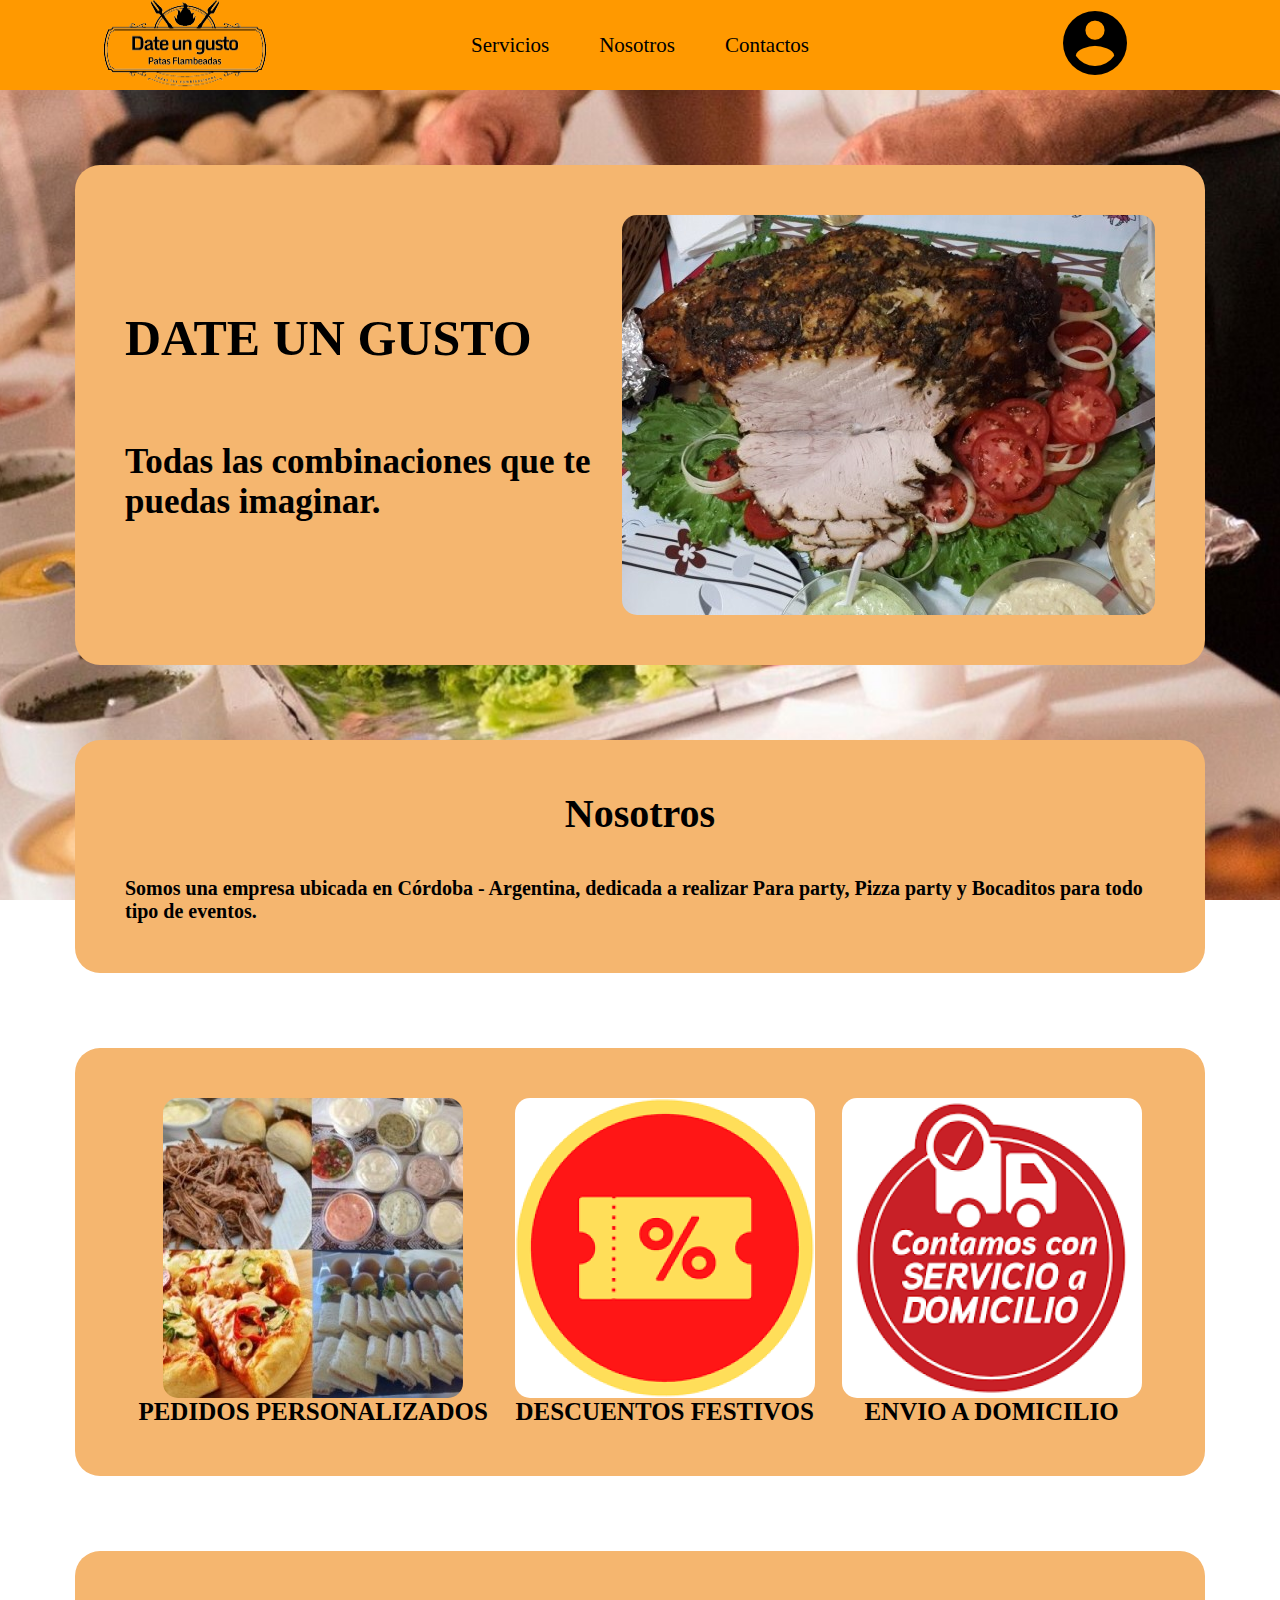
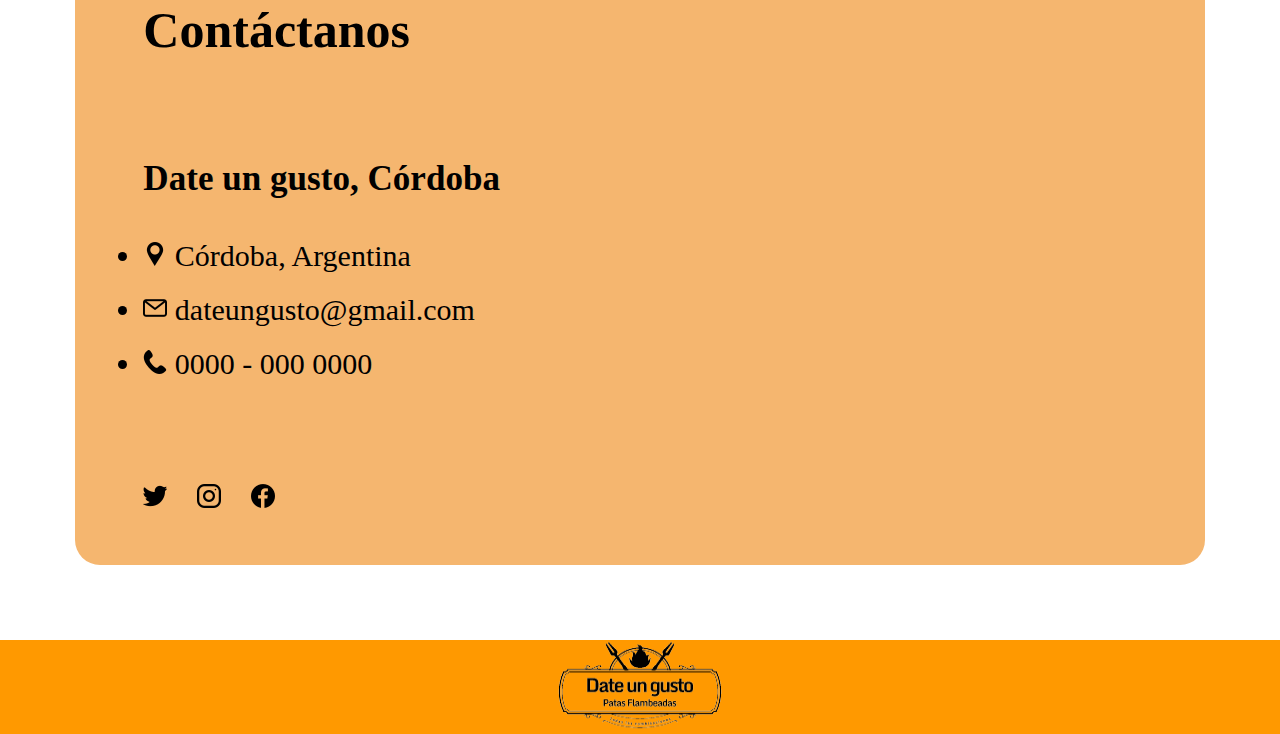
<file: index.html>
<!DOCTYPE html>
<html lang="en">
<head>
    <meta charset="UTF-8">
    <meta name="viewport" content="width=device-width, initial-scale=1.0">
    <link rel="stylesheet" href="./style.css">
    <link rel="stylesheet" href="./mediaqueries.css">
    <title>Inicio</title>
</head>
<body>
    <header class="header">
        <a href="./index.html"><img src="./img/logo.png" alt="Logo"></a>
        <nav class="navbar">
            <label for="toggle-menu" class="navbar-img"><img src="./img/icons/Menu.png" alt="Menú"></label>
            <input type="checkbox" id="toggle-menu">
            <ul class="navbar-list">
                <li><a href="./servicios.html" class="navbar-link">Servicios</a></li>
                <li><a href="./nosotros.html" class="navbar-link">Nosotros</a></li>
                <li><a href="./contactos.html" class="navbar-link">Contactos</a></li>
            </ul>
        </nav>
        <a href="./login.html"><img src="./img/icons/login.png" alt="login"></a>
    </header>

    <main>
        <section id="hero">
            <div class="hero-title">
                <h1>DATE UN GUSTO</h1>
                <h2>Todas las combinaciones que te puedas imaginar.</h2>
            </div>
            <img src="./img/hero.jpg" alt="hero">
        </section>

        <section id="info">
            <h1>Nosotros</h1>
            <p>
                <strong>Somos una empresa ubicada en Córdoba - Argentina, dedicada a realizar Para party, Pizza party y Bocaditos para todo tipo de eventos.</strong>
            </p>
        </section>

        <section id="bene">
            <div class="bene-card">
                <img src="./img/combinaciones.jpg" alt="Combinaciones">
                <h3>PEDIDOS PERSONALIZADOS</h3>
            </div>
            <div class="bene-card">
                <img src="./img/descuento.png" alt="Descuentos">
                <h3>DESCUENTOS FESTIVOS</h3>
            </div>
            <div class="bene-card">
                <img src="./img/envio.png" alt="Envio">
                <h3>ENVIO A DOMICILIO</h3>
            </div>
        </section>

        <section id="contacts">
            <div class="contacts">
                <div>
                    <h2>Contáctanos</h2>
                </div>
                <div class="contacts-info-emp">
                    <h3>Date un gusto, Córdoba</h3>
                    <ul>
                        <li><a href="#"><img src="./img/icons/location.png" alt="Localización"></a> Córdoba, Argentina </li>
                        <li><a href="#"><img src="./img/icons/email.png" alt="Email"></a> dateungusto@gmail.com </li>
                        <li><a href="#"><img src="./img/icons/phone.png" alt="Teléfono"></a> 0000 - 000 0000 </li>
                    </ul>
                </div>
                <div class="contacts-icons">
                    <a href="#"><img src="./img/icons/twitter.png" alt="Twitter"></a>
                    <a href="#"><img src="./img/icons/instagram.png" alt="Instagram"></a>
                    <a href="#"><img src="./img/icons/facebook.png" alt="Facebook"></a>
                </div>
            </div>
            <iframe src="https://www.google.com/maps/embed?pb=!1m18!1m12!1m3!1d108977.2389919959!2d-64.27661281598115!3d-31.399280322019187!2m3!1f0!2f0!3f0!3m2!1i1024!2i768!4f13.1!3m3!1m2!1s0x9432985f478f5b69%3A0xb0a24f9a5366b092!2zQ8OzcmRvYmE!5e0!3m2!1ses!2sar!4v1692046857105!5m2!1ses!2sar" width="600" height="450" style="border:0;" allowfullscreen="" loading="lazy" referrerpolicy="no-referrer-when-downgrade"></iframe>
        </section>
    </main>

    <footer>
        <a href="./index.html"><img src="./img/logo.png" alt="Logo"></a>
    </footer>
</body>
</html>
</file>
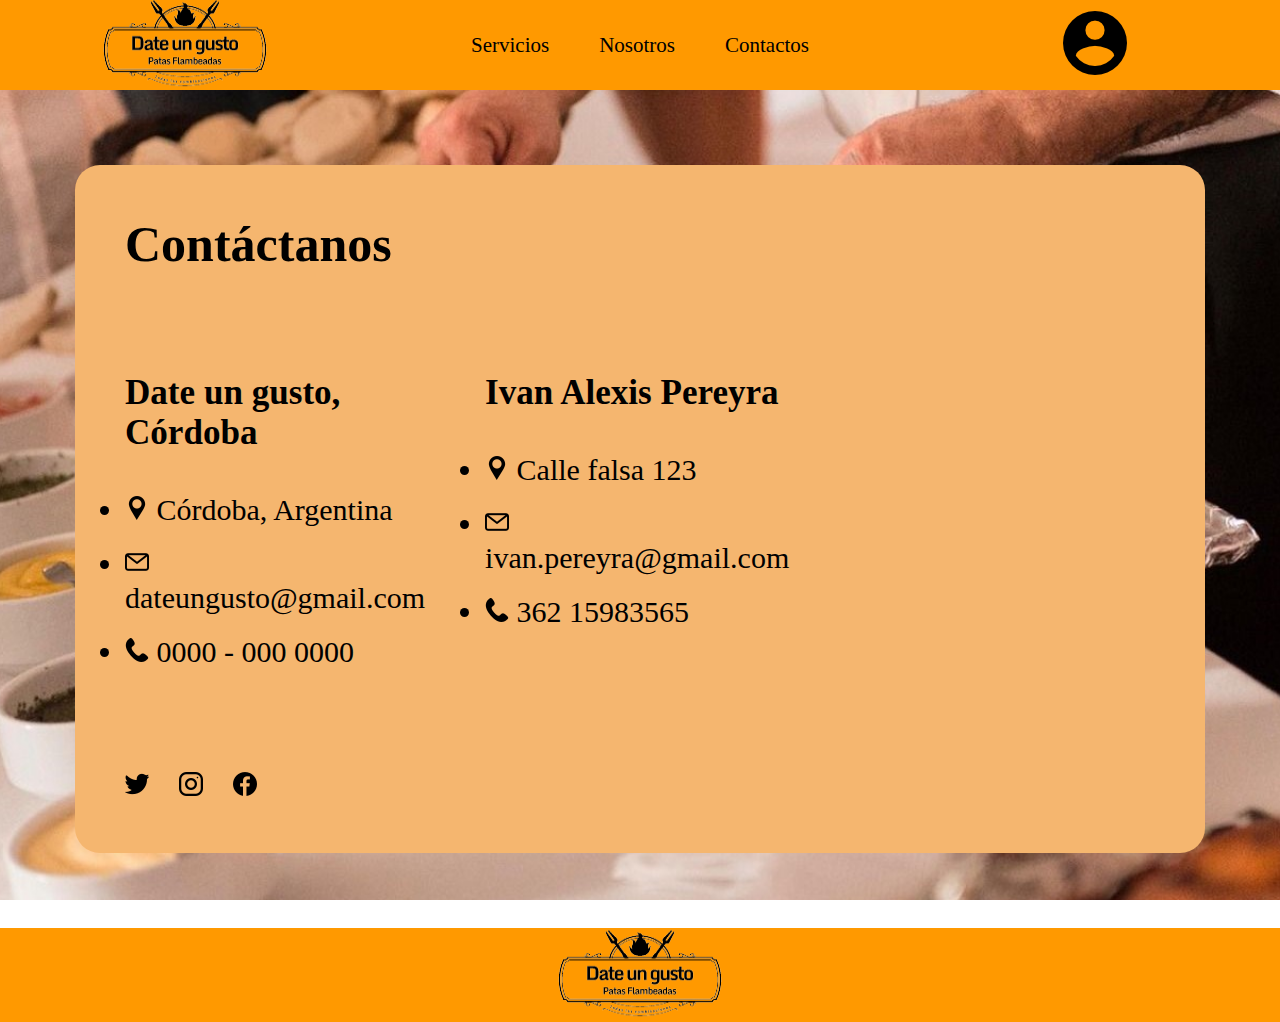
<file: contactos.html>
<!DOCTYPE html>
<html lang="en">
<head>
    <meta charset="UTF-8">
    <meta name="viewport" content="width=device-width, initial-scale=1.0">
    <link rel="stylesheet" href="./style.css">
    <link rel="stylesheet" href="./mediaqueries.css">
    <title>Contactos</title>
</head>
<body>
    <header class="header">
        <a href="./index.html"><img src="./img/logo.png" alt="Logo"></a>
        <nav class="navbar">
            <label for="toggle-menu" class="navbar-img"><img src="./img/icons/Menu.png" alt="Menú"></label>
            <input type="checkbox" id="toggle-menu">
            <ul class="navbar-list">
                <li><a href="./servicios.html" class="navbar-link">Servicios</a></li>
                <li><a href="./nosotros.html" class="navbar-link">Nosotros</a></li>
                <li><a href="./contactos.html" class="navbar-link">Contactos</a></li>
            </ul>
        </nav>
        <a href="./login.html"><img src="./img/icons/login.png" alt="login"></a>
    </header>
    
    <main>
        <section id="contacts">
            <div class="contacts">
                <div>
                    <h2>Contáctanos</h2>
                </div>
                <div class="contacts-info">
                    <div class="contacts-info-emp">
                        <h3>Date un gusto, Córdoba</h3>
                        <ul>
                            <li><a href="#"><img src="./img/icons/location.png" alt="Localización"></a> Córdoba, Argentina </li>
                            <li><a href="#"><img src="./img/icons/email.png" alt="Email"></a> dateungusto@gmail.com </li>
                            <li><a href="#"><img src="./img/icons/phone.png" alt="Teléfono"></a> 0000 - 000 0000 </li>
                        </ul>
                    </div>
                    <div class="contacts-info-emp">
                        <h3>Ivan Alexis Pereyra</h3>
                        <ul>
                            <li><a href="#"><img src="./img/icons/location.png" alt="Localización"></a> Calle falsa 123 </li>
                            <li><a href="#"><img src="./img/icons/email.png" alt="Email"></a> ivan.pereyra@gmail.com </li>
                            <li><a href="#"><img src="./img/icons/phone.png" alt="Teléfono"></a> 362 15983565 </li>
                        </ul>
                    </div>
                </div>
                <div class="contacts-icons">
                    <a href="#"><img src="./img/icons/twitter.png" alt="Twitter"></a>
                    <a href="#"><img src="./img/icons/instagram.png" alt="Instagram"></a>
                    <a href="#"><img src="./img/icons/facebook.png" alt="Facebook"></a>
                </div>
            </div>
            <iframe src="https://www.google.com/maps/embed?pb=!1m18!1m12!1m3!1d108977.2389919959!2d-64.27661281598115!3d-31.399280322019187!2m3!1f0!2f0!3f0!3m2!1i1024!2i768!4f13.1!3m3!1m2!1s0x9432985f478f5b69%3A0xb0a24f9a5366b092!2zQ8OzcmRvYmE!5e0!3m2!1ses!2sar!4v1692046857105!5m2!1ses!2sar" width="600" height="450" style="border:0;" allowfullscreen="" loading="lazy" referrerpolicy="no-referrer-when-downgrade"></iframe>
        </section>
    </main>

    <footer>
        <div>
            <a href="./index.html"><img src="./img/logo.png" alt="Logo"></a>
        </div>
    </footer>
</body>
</html>
</file>
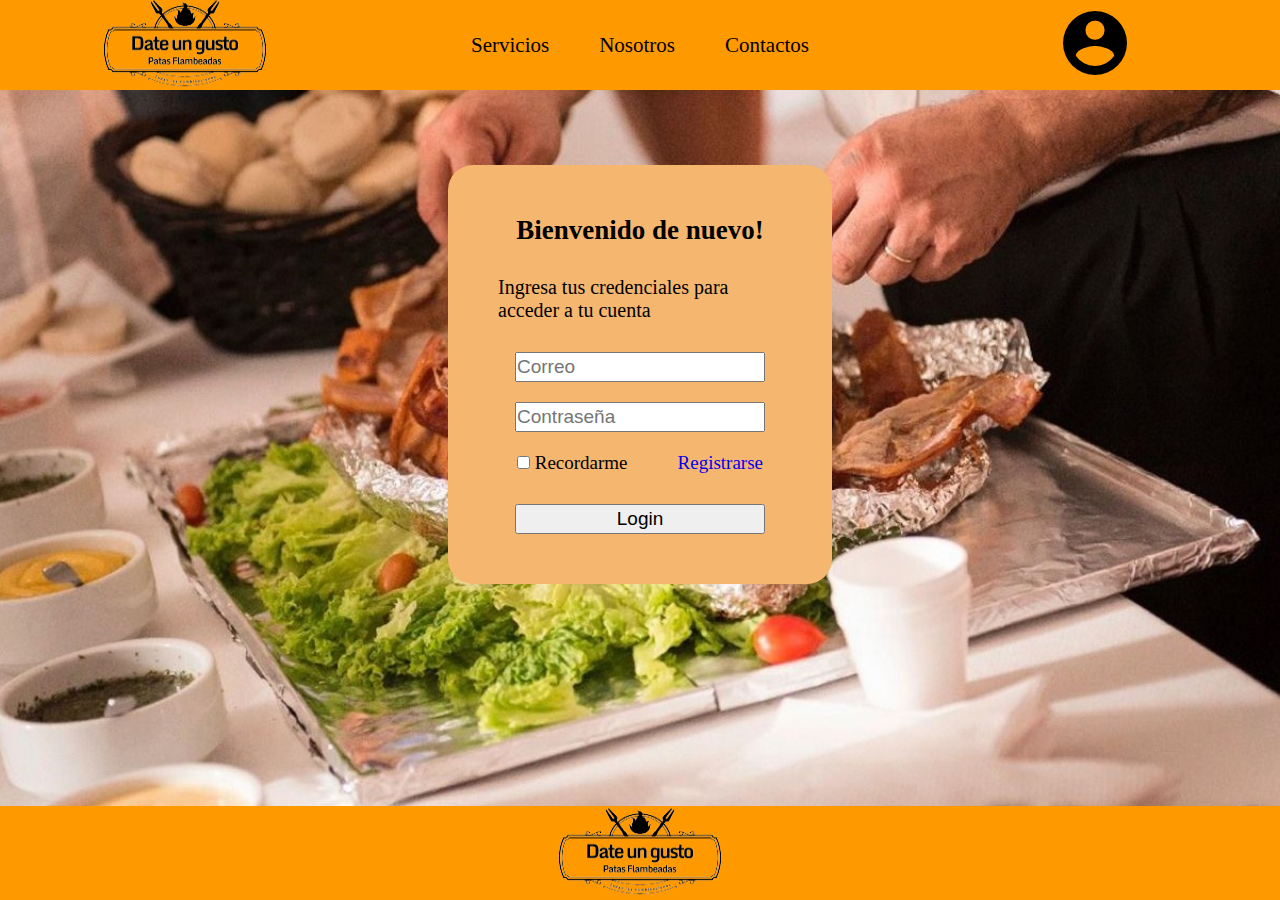
<file: login.html>
<!DOCTYPE html>
<html lang="en">
<head>
    <meta charset="UTF-8">
    <meta name="viewport" content="width=device-width, initial-scale=1.0">
    <link rel="stylesheet" href="./style.css">
    <link rel="stylesheet" href="./mediaqueries.css">
    <title>Login</title>
</head>
<body>
    <header class="header">
        <a href="./index.html"><img src="./img/logo.png" alt="Logo"></a>
        <nav class="navbar">
            <label for="toggle-menu" class="navbar-img"><img src="./img/icons/Menu.png" alt="Menú"></label>
            <input type="checkbox" id="toggle-menu">
            <ul class="navbar-list">
                <li><a href="./servicios.html" class="navbar-link">Servicios</a></li>
                <li><a href="./nosotros.html" class="navbar-link">Nosotros</a></li>
                <li><a href="./contactos.html" class="navbar-link">Contactos</a></li>
            </ul>
        </nav>
        <a href="./login.html"><img src="./img/icons/login.png" alt="login"></a>
    </header>
    
    <main>
        <section id="login">
            <h2>Bienvenido de nuevo!</h2>
            <span>Ingresa tus credenciales para acceder a tu cuenta</span>
            <form class="login-form">
                <input type="email" placeholder="Correo" class="login-inp">
                <input type="password" placeholder="Contraseña" class="login-inp">
                <div class="login-check">
                    <div>
                        <input type="checkbox" id="cb-login">
                        <label for="cb-login">Recordarme</label>
                    </div>
                    <a href="./registro.html">Registrarse</a>
                </div>
            </form>
            <input type="submit" value="Login" class="login-inp">
        </section>
    </main>
    <footer>
        <div class="footer-short">
            <a href="./index.html"><img src="./img/logo.png" alt="Logo"></a>
        </div>
    </footer>
</body>
</html>
</file>
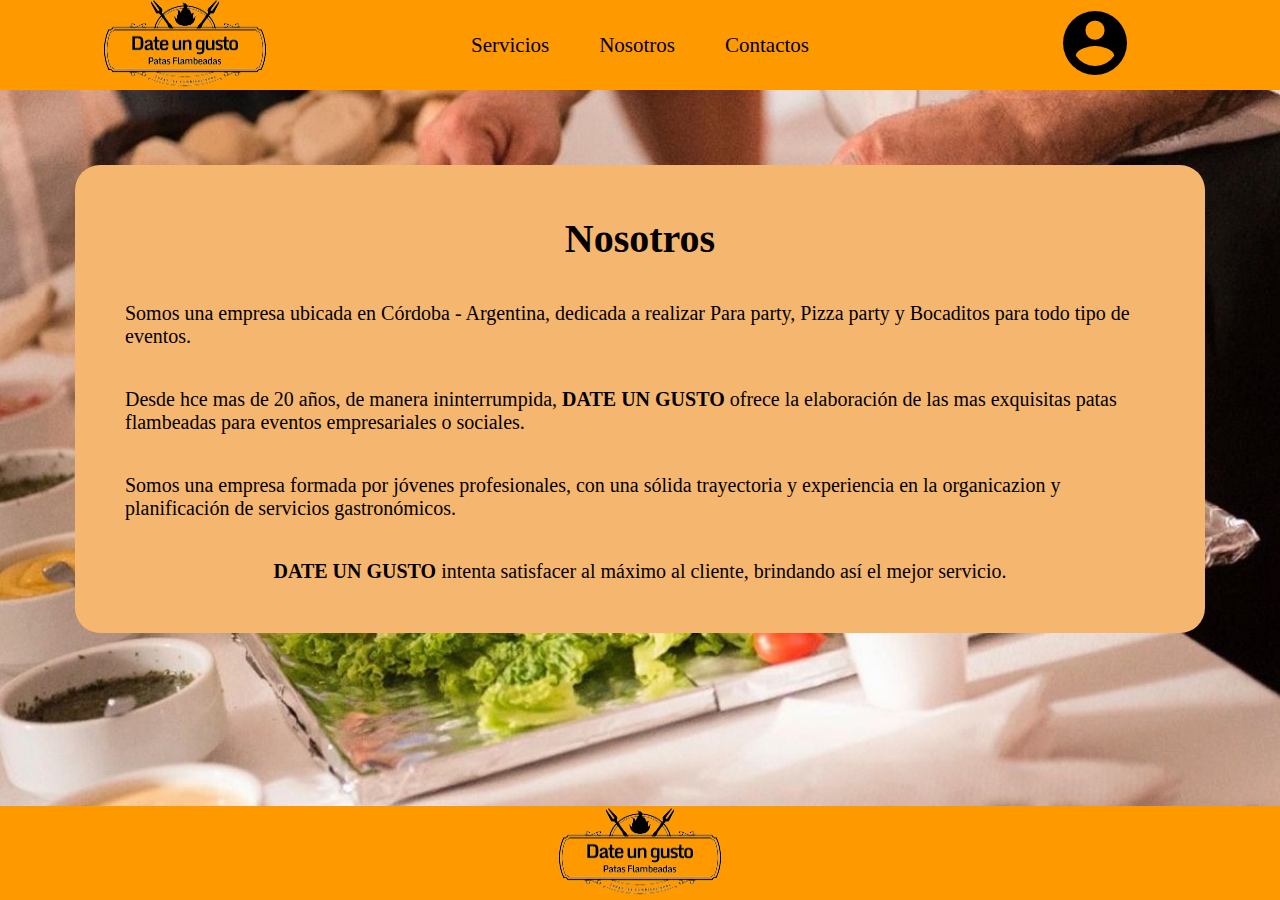
<file: nosotros.html>
<!DOCTYPE html>
<html lang="en">
<head>
    <meta charset="UTF-8">
    <meta name="viewport" content="width=device-width, initial-scale=1.0">
    <link rel="stylesheet" href="./style.css">
    <link rel="stylesheet" href="./mediaqueries.css">
    <title>Nosotros</title>
</head>
<body>
    <header class="header">
        <a href="./index.html"><img src="./img/logo.png" alt="Logo"></a>
        <nav class="navbar">
            <label for="toggle-menu" class="navbar-img"><img src="./img/icons/Menu.png" alt="Menú"></label>
            <input type="checkbox" id="toggle-menu">
            <ul class="navbar-list">
                <li><a href="./servicios.html" class="navbar-link">Servicios</a></li>
                <li><a href="./nosotros.html" class="navbar-link">Nosotros</a></li>
                <li><a href="./contactos.html" class="navbar-link">Contactos</a></li>
            </ul>
        </nav>
        <a href="./login.html"><img src="./img/icons/login.png" alt="login"></a>
    </header>
    
    <main>
        <section id="info">
            <h1>Nosotros</h1>
            <p>Somos una empresa ubicada en Córdoba - Argentina, dedicada a realizar Para party, Pizza party y Bocaditos para todo tipo de eventos.</p>
            <p>Desde hce mas de 20 años, de manera ininterrumpida, <strong>DATE UN GUSTO</strong> ofrece la elaboración de las mas exquisitas patas flambeadas para eventos empresariales o sociales.</p>
            <p>Somos una empresa formada por jóvenes profesionales, con una sólida trayectoria y experiencia en la organicazion y planificación de servicios gastronómicos.</p>
            <p><strong>DATE UN GUSTO</strong> intenta satisfacer al máximo al cliente, brindando así el mejor servicio.</p>
        </section>
    </main>

    <footer>
        <div class="footer-short-info">
            <a href="./index.html"><img src="./img/logo.png" alt="Logo"></a>
        </div>
    </footer>
</body>
</html>
</file>
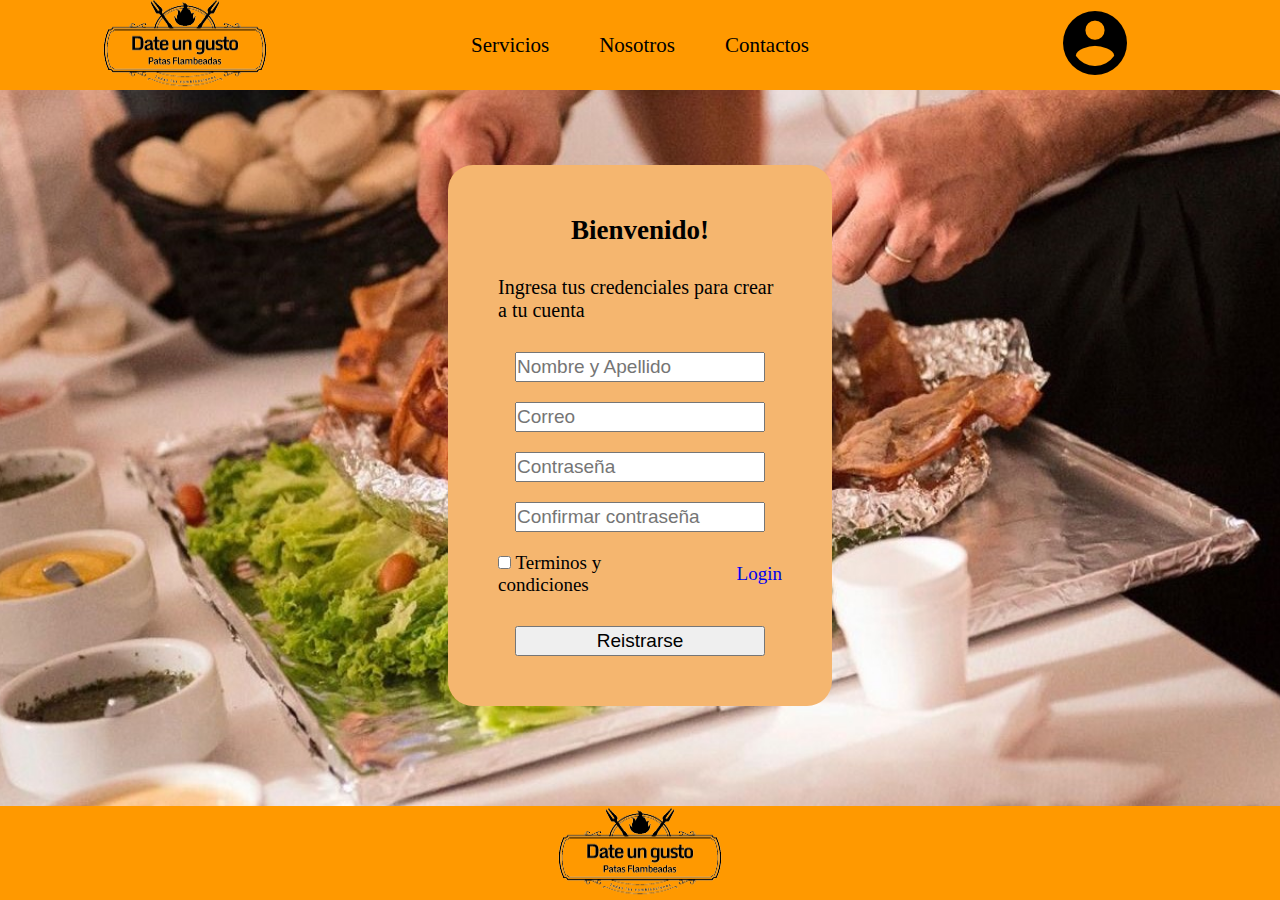
<file: registro.html>
<!DOCTYPE html>
<html lang="en">
<head>
    <meta charset="UTF-8">
    <meta name="viewport" content="width=device-width, initial-scale=1.0">
    <link rel="stylesheet" href="./style.css">
    <link rel="stylesheet" href="./mediaqueries.css">
    <title>Registro</title>
</head>
<body>
    <header class="header">
        <a href="./index.html"><img src="./img/logo.png" alt="Logo"></a>
        <nav class="navbar">
            <label for="toggle-menu" class="navbar-img"><img src="./img/icons/Menu.png" alt="Menú"></label>
            <input type="checkbox" id="toggle-menu">
            <ul class="navbar-list">
                <li><a href="./servicios.html" class="navbar-link">Servicios</a></li>
                <li><a href="./nosotros.html" class="navbar-link">Nosotros</a></li>
                <li><a href="./contactos.html" class="navbar-link">Contactos</a></li>
            </ul>
        </nav>
        <a href="./login.html"><img src="./img/icons/login.png" alt="login"></a>
    </header>
    
    <main>
        <section id="register">
            <h2>Bienvenido!</h2>
            <span>Ingresa tus credenciales para crear a tu cuenta</span>
            <form class="register-form">
                <input type="text" placeholder="Nombre y Apellido" class="register-inp">
                <input type="email" placeholder="Correo" class="register-inp">
                <input type="password" placeholder="Contraseña" class="register-inp">
                <input type="password" placeholder="Confirmar contraseña" class="register-inp">
                <div class="register-check">
                    <div>
                        <input type="checkbox" id="cb-regis">
                        <label for="cb-regis">Terminos y condiciones</label>
                    </div>
                    <a href="./login.html">Login</a>
                </div>
            </form>
            <input type="submit" value="Reistrarse" class="register-inp">
        </section>
    </main>

    <footer>
        <div class="footer-short">
            <a href="./index.html"><img src="./img/logo.png" alt="Logo"></a>
        </div>
    </footer>
</body>
</html>
</file>
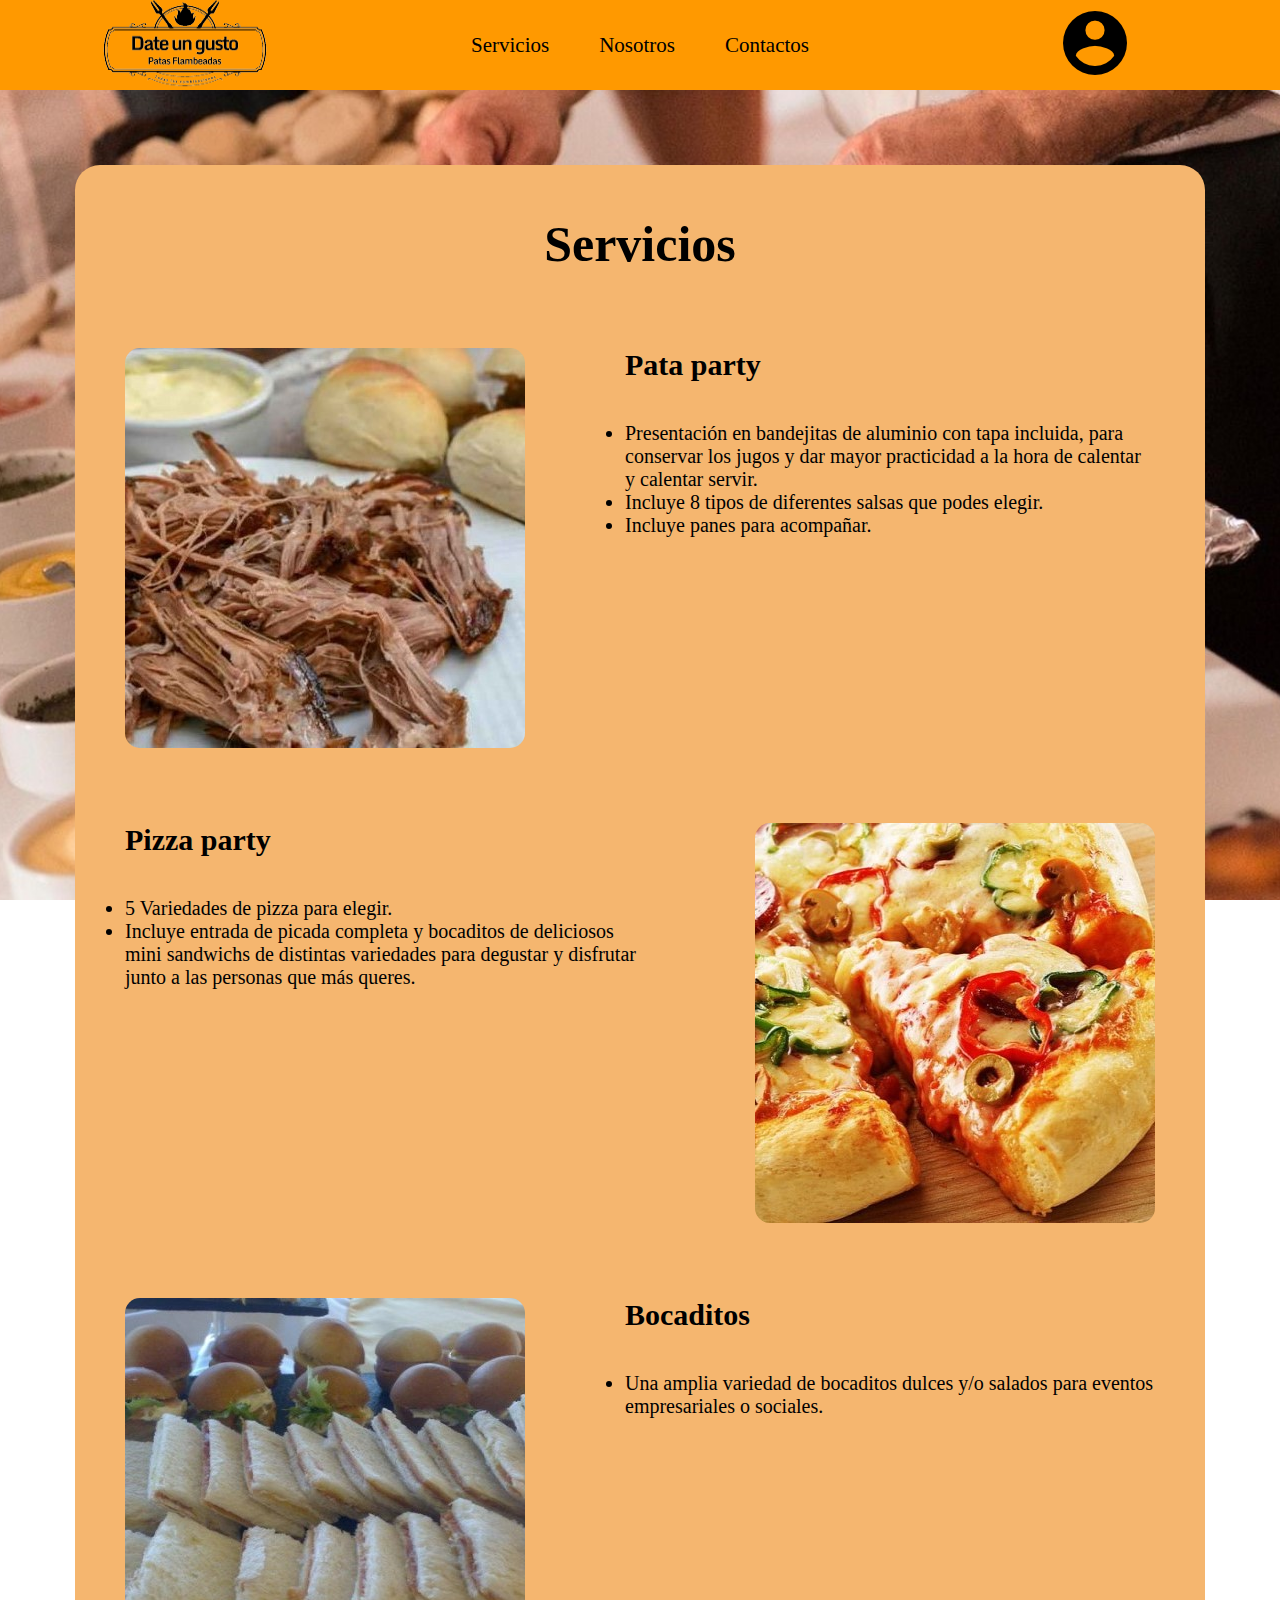
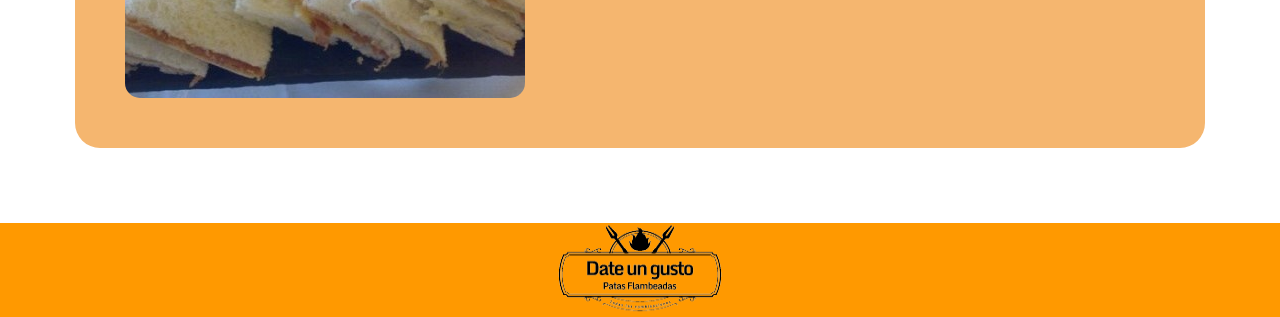
<file: servicios.html>
<!DOCTYPE html>
<html lang="en">
<head>
    <meta charset="UTF-8">
    <meta name="viewport" content="width=device-width, initial-scale=1.0">
    <link rel="stylesheet" href="./style.css">
    <link rel="stylesheet" href="./mediaqueries.css">
    <title>Servicios</title>
</head>
<body>
    <header class="header">
        <a href="./index.html"><img src="./img/logo.png" alt="Logo"></a>
        <nav class="navbar">
            <label for="toggle-menu" class="navbar-img"><img src="./img/icons/Menu.png" alt="Menú"></label>
            <input type="checkbox" id="toggle-menu">
            <ul class="navbar-list">
                <li><a href="./servicios.html" class="navbar-link">Servicios</a></li>
                <li><a href="./nosotros.html" class="navbar-link">Nosotros</a></li>
                <li><a href="./contactos.html" class="navbar-link">Contactos</a></li>
            </ul>
        </nav>
        <a href="./login.html"><img src="./img/icons/login.png" alt="login"></a>
    </header>

    <main>
        <section id="services">
            <h1>Servicios</h1>
            <div class="services-pata">
                <img src="./img/pata.jpg" alt="Pata">
                <div class="services-txt">
                    <h2>Pata party</h2>
                    <ul>
                        <li>Presentación en bandejitas de aluminio con tapa incluida, para conservar los jugos y dar mayor practicidad a la hora de calentar y calentar servir.</li>
                        <li>Incluye 8 tipos de diferentes salsas que podes elegir.</li>
                        <li>Incluye panes para acompañar.</li>
                    </ul>
                </div>
            </div>
            <div class="services-pizza">
                <img src="./img/pizza.jpg" alt="Pizza">
                <div class="services-txt">
                    <h2>Pizza party</h2>
                    <ul>
                        <li>5 Variedades de pizza para elegir.</li>
                        <li>Incluye entrada de picada completa y bocaditos de deliciosos mini sandwichs de distintas variedades para degustar y disfrutar junto a las personas que más queres.</li>
                    </ul>
                </div>
            </div>
            <div class="services-pata">
                <img src="./img/bocaditos.jpg" alt="Bocaditos">
                <div class="services-txt">
                    <h2>Bocaditos</h2>
                    <ul>
                        <li>Una amplia variedad de bocaditos dulces y/o salados para eventos empresariales o sociales.</li>
                    </ul>
                </div>
            </div>
        </section>
    </main>

    <footer>
        <div>
            <a href="./index.html"><img src="./img/logo.png" alt="Logo"></a>
        </div>
    </footer>
</body>
</html>
</file>
<file: style.css>
* {
    margin: 0;
    padding: 0;
    box-sizing: border-box;
}

a {
    text-decoration: none;
}

/* Header */

.header {
    height: 90px;
    display: flex;
    justify-content: space-around;
    align-items: center;
    background-color: rgb(255, 153, 0);
    width: 100%;
}

.navbar ul {
    list-style-type: none;
    display: flex;
    gap: 50px;
    font-size: 21px;
}

.navbar {
    display: flex;
}

.navbar-img{
    display: none;
}

#toggle-menu {
    display: none;
}

.navbar-link {
    text-decoration: none;
    color: black;
    font-weight: 500;
}

/* Fondo */

body {
    background-image: url(./img/fondo\ 1.jpg);
    background-repeat: no-repeat;
    background-position: center center;
    background-attachment: fixed;
    background-size: cover;
}

/* Main */

#hero {
    display: flex;
    justify-content: space-around;
    align-items: center;
    background-color: rgb(245, 182, 111);
    margin: 75px;
    padding: 50px;
    border-radius: 25px;
}

#hero img {
    border-radius: 15px;
}

.hero-title {
    display: flex;
    flex-direction: column;
    gap: 75px;
}

.hero-title h1 {
    font-size: 50px;
}

.hero-title h2 {
    font-size: 35px;
}

/* Nosotros */

#info {
    display: flex;
    flex-direction: column;
    justify-content: center;
    align-items: center;
    background-color: rgb(245, 182, 111);
    margin: 75px;
    padding: 50px;
    border-radius: 25px;
    gap: 40px;
}

#info h1 {
    font-size: 40px;
}

#info p {
    font-size: 20px;
}

/* Beneficios */

#bene {
    display: flex;
    justify-content: space-around;
    align-items: center;
    background-color: rgb(245, 182, 111);
    margin: 75px;
    padding: 50px;
    border-radius: 25px;
}

.bene-card {
    display: flex;
    flex-direction: column;
    justify-content: center;
    align-items: center;
}

.bene-card h3 {
    font-size: 25px;
}

.bene-card img {
    border-radius: 15px;
}

/* Contactos */

#contacts {
    display: flex;
    justify-content: space-around;
    align-items: center;
    background-color: rgb(245, 182, 111);
    margin: 75px;
    padding: 50px;
    border-radius: 25px;
}

.contacts {
    display: flex;
    flex-direction: column;
    gap: 100px;
    font-size: 30px;
}

.contacts h2 {
    font-size: 50px;
}

.contacts-info {
    display: flex;
    gap: 60px;
}

.contacts-info-emp {
    display: flex;
    flex-direction: column;
    gap: 40px;
}

.contacts-info-emp ul {
    display: flex;
    flex-direction: column;
    gap: 20px;
}

.contacts-icons {
    display: flex;
    gap: 30px;
}

/* Servicios */

#services {
    display: flex;
    flex-direction: column;
    justify-content: space-around;
    align-items: center;
    background-color: rgb(245, 182, 111);
    margin: 75px;
    padding: 50px;
    border-radius: 25px;
    gap: 75px;
}

#services h1 {
    font-size: 50px;
}

#services img {
    border-radius: 15px;
}

.services-txt {
    display: flex;
    flex-direction: column;
    gap: 40px;
}

.services-txt h2 {
    font-size: 30px;
}

.services-txt li {
    font-size: 20px;
}

.services-pata {
    display: flex;
    gap: 100px;
}

.services-pizza {
    display: flex;
    flex-direction: row-reverse;
    gap: 100px;
}

/* Login */

#login {
    display: flex;
    flex-direction: column;
    justify-content: center;
    align-items: center;
    background-color: rgb(245, 182, 111);
    margin: 75px;
    margin-left: 35%;
    margin-right: 35%;
    padding: 50px;
    border-radius: 25px;
    gap: 30px;
}

#login h2 {
    font-size: 27px;
}

#login span {
    font-size: 20px;
    font-weight: 300;
}

.login-form {
    display: flex;
    flex-direction: column;
    justify-content: center;
    align-items: center;
    gap: 20px;
}

.login-inp {
    height: 30px;
    width: 250px;
    font-size: 19px;
}

.login-check {
    display: flex;
    justify-content: center;
    align-items: center;
    font-size: 19px;
    gap: 50px;
}

/* Registro */

#register {
    display: flex;
    flex-direction: column;
    justify-content: center;
    align-items: center;
    background-color: rgb(245, 182, 111);
    margin: 75px;
    margin-left: 35%;
    margin-right: 35%;
    padding: 50px;
    border-radius: 25px;
    gap: 30px;
}

#register h2 {
    font-size: 27px;
}

#register span {
    font-size: 20px;
    font-weight: 300;
}

.register-form {
    display: flex;
    flex-direction: column;
    justify-content: center;
    align-items: center;
    gap: 20px;
}

.register-inp {
    height: 30px;
    width: 250px;
    font-size: 19px;
}

.register-check {
    display: flex;
    justify-content: center;
    align-items: center;
    gap: 50px;
    font-size: 19px;
}

/* footer */

footer {
    display: flex;
    justify-content: center;
    align-items: center;
    background-color: rgb(255, 153, 0);
}

.footer-short {
    display: flex;
    justify-content: center;
    align-items: center;
    background-color: rgb(255, 153, 0);
    position: absolute;
    bottom: 0;
    width: 100%;
}

.footer-short-info {
    display: flex;
    justify-content: center;
    align-items: center;
    background-color: rgb(255, 153, 0);
    position: absolute;
    bottom: 0;
    width: 100%;
}
</file>
<file: mediaqueries.css>
@media (max-width: 1200px) {
    .navbar ul {
        background: white;
        width: 100%;
        position: absolute;
        top: 80px;
        left: 0;
        flex-direction: column;
        align-items: center;
        justify-content: center;
        display: none;
        font-size: 25px;
        background-color: rgb(255, 153, 0);
    }

    .navbar-img{
        display: block;
    }

    .header {
        justify-content: space-between;
        padding: 25px;
    }

    #toggle-menu:checked ~ .navbar-list {
        display: flex;
    }

    #hero {
        flex-direction: column;
        gap: 75px;
    }

    .hero-title {
        justify-content: center;
        align-items: center;
    }

    #bene {
        flex-direction: column;
        gap: 50px;
    }

    #contacts {
        flex-direction: column;
        gap: 50px;
    }

    .services-pata,
    .services-pizza {
        display: flex;
        flex-direction: column-reverse;
        align-items: center;
        justify-content: center;
    }

    .services-txt {
        justify-content: center;
        align-items: center;
    }

    #contacts {
        flex-direction: column;
    }
}

@media (max-width: 992px) {
    #contacts iframe {
        height: 400px;
        width: 475px;
    }

    .contacts-info {
        flex-direction: column;
        justify-content: center;
    }

    #login,
    #register {
        margin-left: 30%;
        margin-right: 30%;
    }
}

@media (max-width: 768px) {
    #hero,
    #info,
    #services,
    #bene,
    #contacts {
        margin: 50px;
    }

    .services-pata,
    .services-pizza {
        gap: 35px;
    }

    #login,
    #register {
        margin-left: 25%;
        margin-right: 25%;
    }
}

@media (max-width: 576px) {
    #hero img {
        display: none;
    }

    #contacts iframe {
        display: none;
    }

    #login,
    #register {
        margin-left: 17%;
        margin-right: 17%;
    }

    .footer-short-info {
        position: relative;
    }
}
</file>
